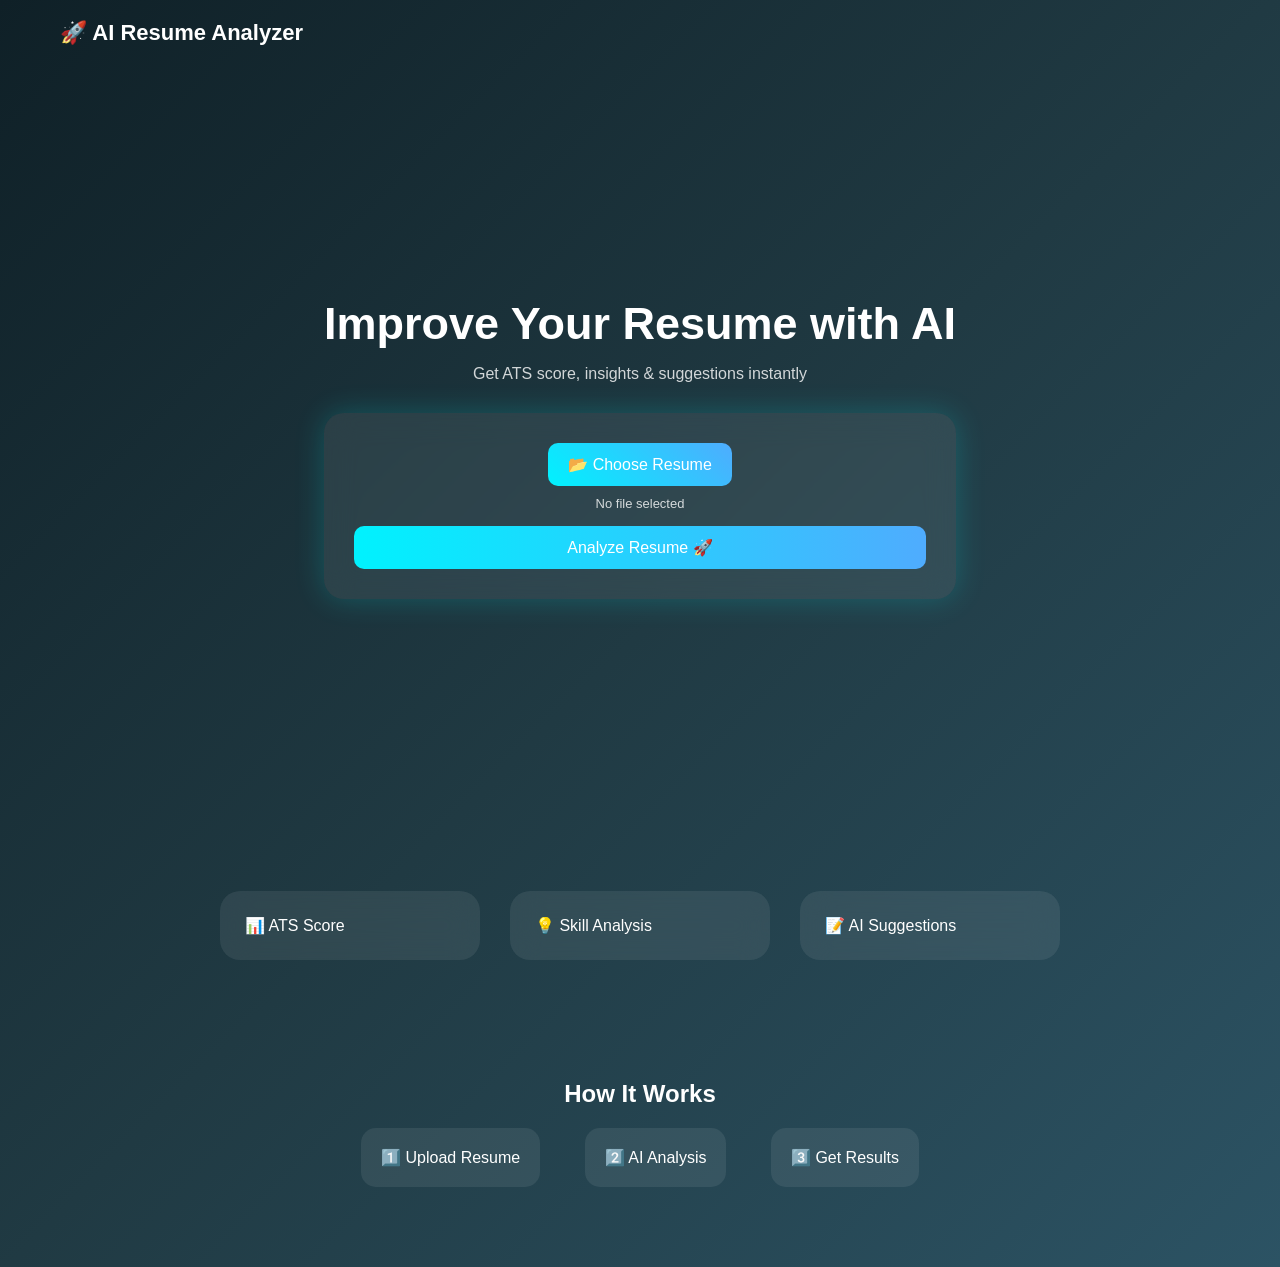
<file: templates/index.html>
<!DOCTYPE html>
<html lang="en">
<head>
<meta charset="UTF-8">
<title>AI Resume Analyzer</title>

<style>
* {
    margin: 0;
    padding: 0;
    box-sizing: border-box;
    font-family: 'Segoe UI', sans-serif;
}

/* BODY */
body {
    background: linear-gradient(135deg, #0f2027, #203a43, #2c5364);
    color: white;
}

/* NAVBAR */
.navbar {
    padding: 20px 60px;
    font-size: 22px;
    font-weight: bold;
}

/* HERO */
.hero {
    height: 85vh;
    display: flex;
    align-items: center;
    justify-content: center;
    text-align: center;
}

.hero h1 {
    font-size: 45px;
    margin-bottom: 15px;
}

.hero p {
    opacity: 0.8;
    margin-bottom: 30px;
}

/* GLASS CARD */
.upload-area {
    background: rgba(255,255,255,0.08);
    padding: 30px;
    border-radius: 20px;
    backdrop-filter: blur(15px);
    box-shadow: 0 0 30px rgba(0,255,255,0.2);
}

/* BUTTON */
.upload-btn {
    display: inline-block;
    padding: 12px 20px;
    background: linear-gradient(45deg,#00f2fe,#4facfe);
    border-radius: 10px;
    cursor: pointer;
    margin-bottom: 10px;
}

button {
    width: 100%;
    padding: 12px;
    border: none;
    border-radius: 10px;
    background: linear-gradient(90deg,#00f2fe,#4facfe);
    color: white;
    font-size: 16px;
    cursor: pointer;
    transition: 0.3s;
}

button:hover {
    transform: scale(1.05);
}

/* FILE TEXT */
#file-name {
    display: block;
    font-size: 13px;
    margin-bottom: 15px;
    opacity: 0.8;
}

/* FEATURES */
.features {
    display: flex;
    justify-content: center;
    gap: 30px;
    padding: 60px 20px;
}

.feature-card {
    width: 260px;
    background: rgba(255,255,255,0.08);
    padding: 25px;
    border-radius: 20px;
    backdrop-filter: blur(15px);
    transition: 0.3s;
}

.feature-card:hover {
    transform: translateY(-10px) scale(1.03);
}

/* HOW IT WORKS */
.steps {
    text-align: center;
    padding: 60px 20px;
}

.step-box {
    display: inline-block;
    margin: 20px;
    padding: 20px;
    border-radius: 15px;
    background: rgba(255,255,255,0.08);
}

/* RESULT SECTION */
.results {
    display: none;
    padding: 60px;
    text-align: center;
}

/* SCORE CIRCLE */
.circle {
    width: 150px;
    height: 150px;
    border-radius: 50%;
    background: conic-gradient(#00f2fe 0% 75%, #444 75%);
    display: flex;
    align-items: center;
    justify-content: center;
    margin: auto;
    font-size: 28px;
}

/* AI SUGGESTIONS */
.suggestions {
    margin-top: 30px;
}

.suggestion {
    background: rgba(255,255,255,0.08);
    padding: 15px;
    border-radius: 10px;
    margin: 10px;
}

/* LOADING */
.loading {
    display: none;
    text-align: center;
    margin-top: 20px;
}
</style>
</head>

<body>

<header class="navbar">🚀 AI Resume Analyzer</header>

<section class="hero">
<div>
<h1>Improve Your Resume with AI</h1>
<p>Get ATS score, insights & suggestions instantly</p>

<form class="upload-area" onsubmit="showResult(event)">
<input type="file" id="fileInput" hidden required>
<label for="fileInput" class="upload-btn">📂 Choose Resume</label>
<span id="file-name">No file selected</span>
<button type="submit">Analyze Resume 🚀</button>

<div class="loading" id="loading">🔍 Analyzing Resume...</div>
</form>
</div>
</section>

<!-- FEATURES -->
<section class="features">
<div class="feature-card">📊 ATS Score</div>
<div class="feature-card">💡 Skill Analysis</div>
<div class="feature-card">📝 AI Suggestions</div>
</section>

<!-- HOW IT WORKS -->
<section class="steps">
<h2>How It Works</h2>
<div class="step-box">1️⃣ Upload Resume</div>
<div class="step-box">2️⃣ AI Analysis</div>
<div class="step-box">3️⃣ Get Results</div>
</section>

<!-- RESULTS -->
<section class="results" id="results">
<h2>Your ATS Score</h2>

<div class="circle">75%</div>

<div class="suggestions">
<div class="suggestion">✔ Add more quantified achievements</div>
<div class="suggestion">✔ Include keywords like Python, Flask</div>
<div class="suggestion">✔ Improve summary section</div>
</div>
</section>

<script>
const fileInput = document.getElementById("fileInput");
const fileName = document.getElementById("file-name");

fileInput.addEventListener("change", function() {
    fileName.textContent = this.files[0]?.name || "No file selected";
});

function showResult(e){
    e.preventDefault();

    document.getElementById("loading").style.display="block";

    setTimeout(()=>{
        document.getElementById("loading").style.display="none";
        document.getElementById("results").style.display="block";
        window.scrollTo(0, document.body.scrollHeight);
    },2000);
}
</script>
 
</div>

</body>
</html>
</file>
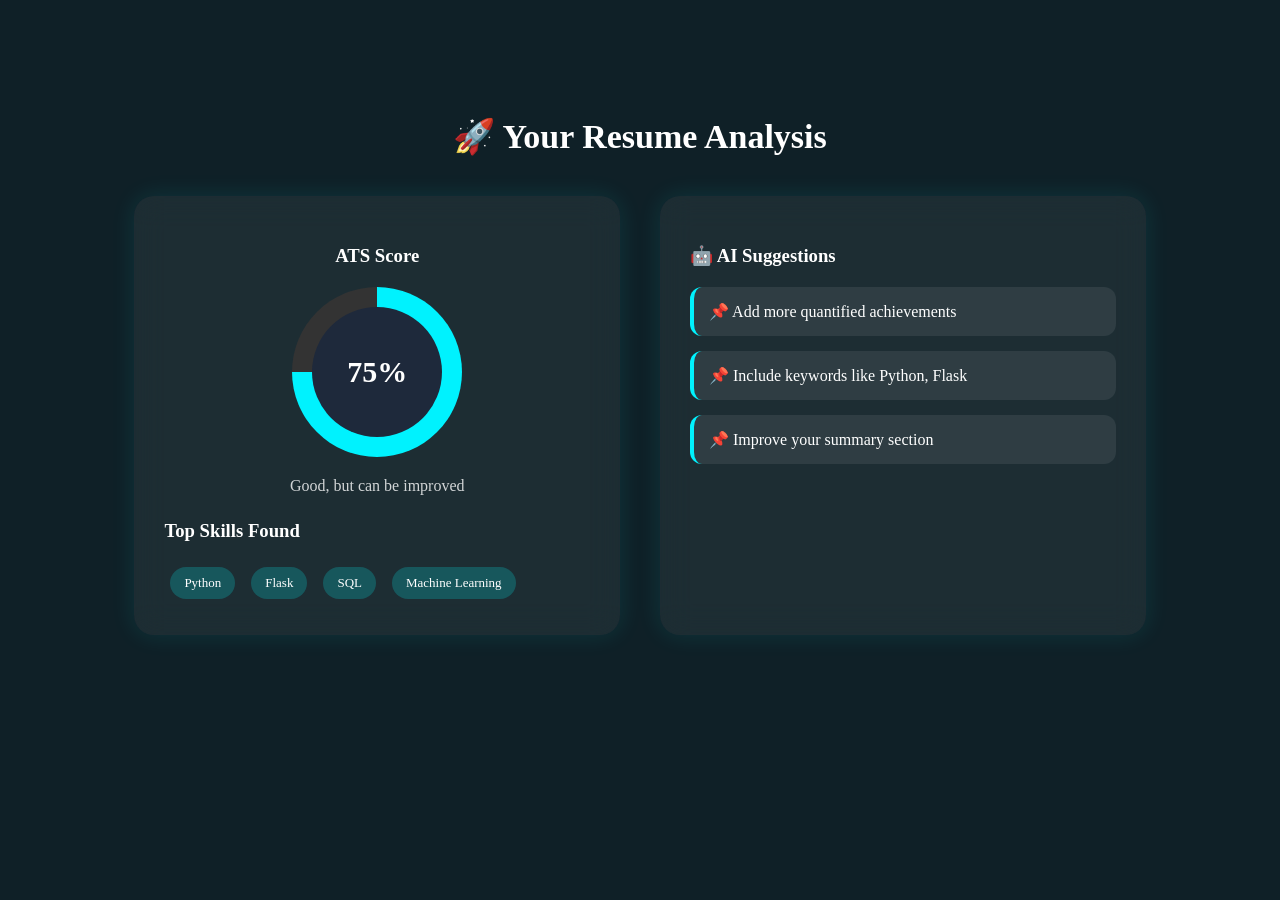
<file: templates/result.html>
<!DOCTYPE html>
<html lang="en">
<head>
<meta charset="UTF-8">
<title>Result UI</title>

<style>

/* RESULT SECTION */
.results {
    display: block; /* change to none when integrating */
    padding: 80px 10%;
}

.result-title {
    text-align: center;
    margin-bottom: 40px;
    font-size: 34px;
    font-weight: bold;
}

/* GRID */
.result-container {
    display: flex;
    gap: 40px;
    flex-wrap: wrap;
}

/* PANELS */
.left-panel, .right-panel {
    flex: 1;
    background: rgba(255,255,255,0.06);
    padding: 30px;
    border-radius: 20px;
    backdrop-filter: blur(15px);
    box-shadow: 0 0 25px rgba(0,255,255,0.1);
    transition: 0.3s;
}

.left-panel:hover, .right-panel:hover {
    transform: translateY(-5px);
}

/* SCORE */
.score-card {
    text-align: center;
}

.progress-ring {
    width: 170px;
    height: 170px;
    margin: 20px auto;
    border-radius: 50%;
    background: conic-gradient(#00f2fe 75%, #333 0%);
    display: flex;
    align-items: center;
    justify-content: center;
    position: relative;
}

.progress-ring::before {
    content: "";
    position: absolute;
    width: 130px;
    height: 130px;
    background: #1e293b;
    border-radius: 50%;
}

.score-text {
    position: relative;
    font-size: 30px;
    font-weight: bold;
}

.score-msg {
    opacity: 0.8;
    margin-top: 10px;
}

/* SKILLS */
.skills h3 {
    margin-top: 25px;
}

.tags {
    margin-top: 15px;
}

.tags span {
    display: inline-block;
    background: rgba(0,255,255,0.2);
    padding: 8px 14px;
    margin: 6px;
    border-radius: 20px;
    font-size: 13px;
    transition: 0.3s;
}

.tags span:hover {
    background: rgba(0,255,255,0.4);
    transform: scale(1.1);
}

/* SUGGESTIONS */
.right-panel h3 {
    margin-bottom: 20px;
}

.suggestion-card {
    background: rgba(255,255,255,0.08);
    padding: 15px;
    margin: 15px 0;
    border-radius: 12px;
    transition: 0.3s;
    border-left: 4px solid #00f2fe;
}

.suggestion-card:hover {
    transform: translateX(10px);
    background: rgba(0,255,255,0.15);
}

/* RESPONSIVE */
@media(max-width: 768px){
    .result-container {
        flex-direction: column;
    }
}

</style>
</head>

<body style="background:#0f2027;color:white;">

<section class="results" id="results">

<h2 class="result-title">🚀 Your Resume Analysis</h2>

<div class="result-container">

    <!-- LEFT -->
    <div class="left-panel">

        <div class="score-card">
            <h3>ATS Score</h3>

            <div class="progress-ring">
                <span class="score-text">75%</span>
            </div>

            <p class="score-msg">Good, but can be improved</p>
        </div>

        <div class="skills">
            <h3>Top Skills Found</h3>
            <div class="tags">
                <span>Python</span>
                <span>Flask</span>
                <span>SQL</span>
                <span>Machine Learning</span>
            </div>
        </div>

    </div>

    <!-- RIGHT -->
    <div class="right-panel">

        <h3>🤖 AI Suggestions</h3>

        <div class="suggestion-card">📌 Add more quantified achievements</div>
        <div class="suggestion-card">📌 Include keywords like Python, Flask</div>
        <div class="suggestion-card">📌 Improve your summary section</div>

    </div>

</div>

</section>

</body>
</html>
</file>
